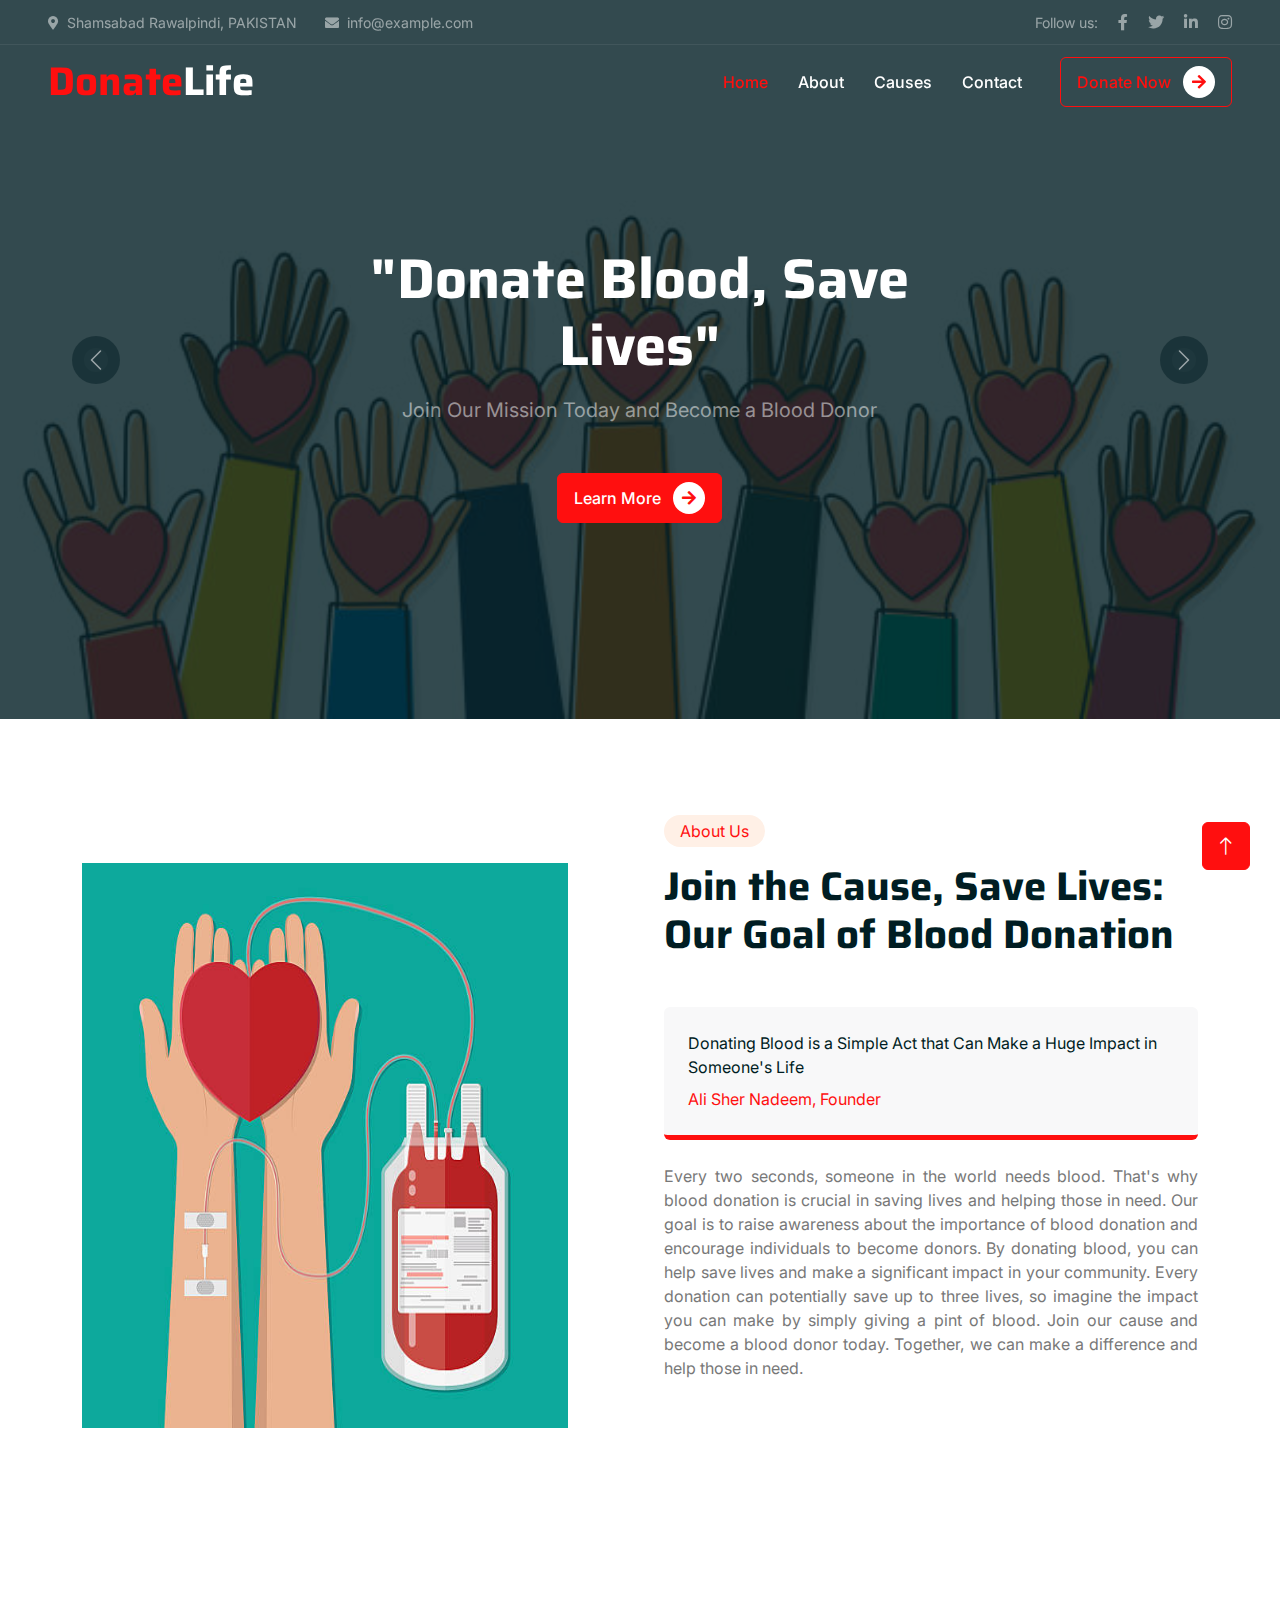
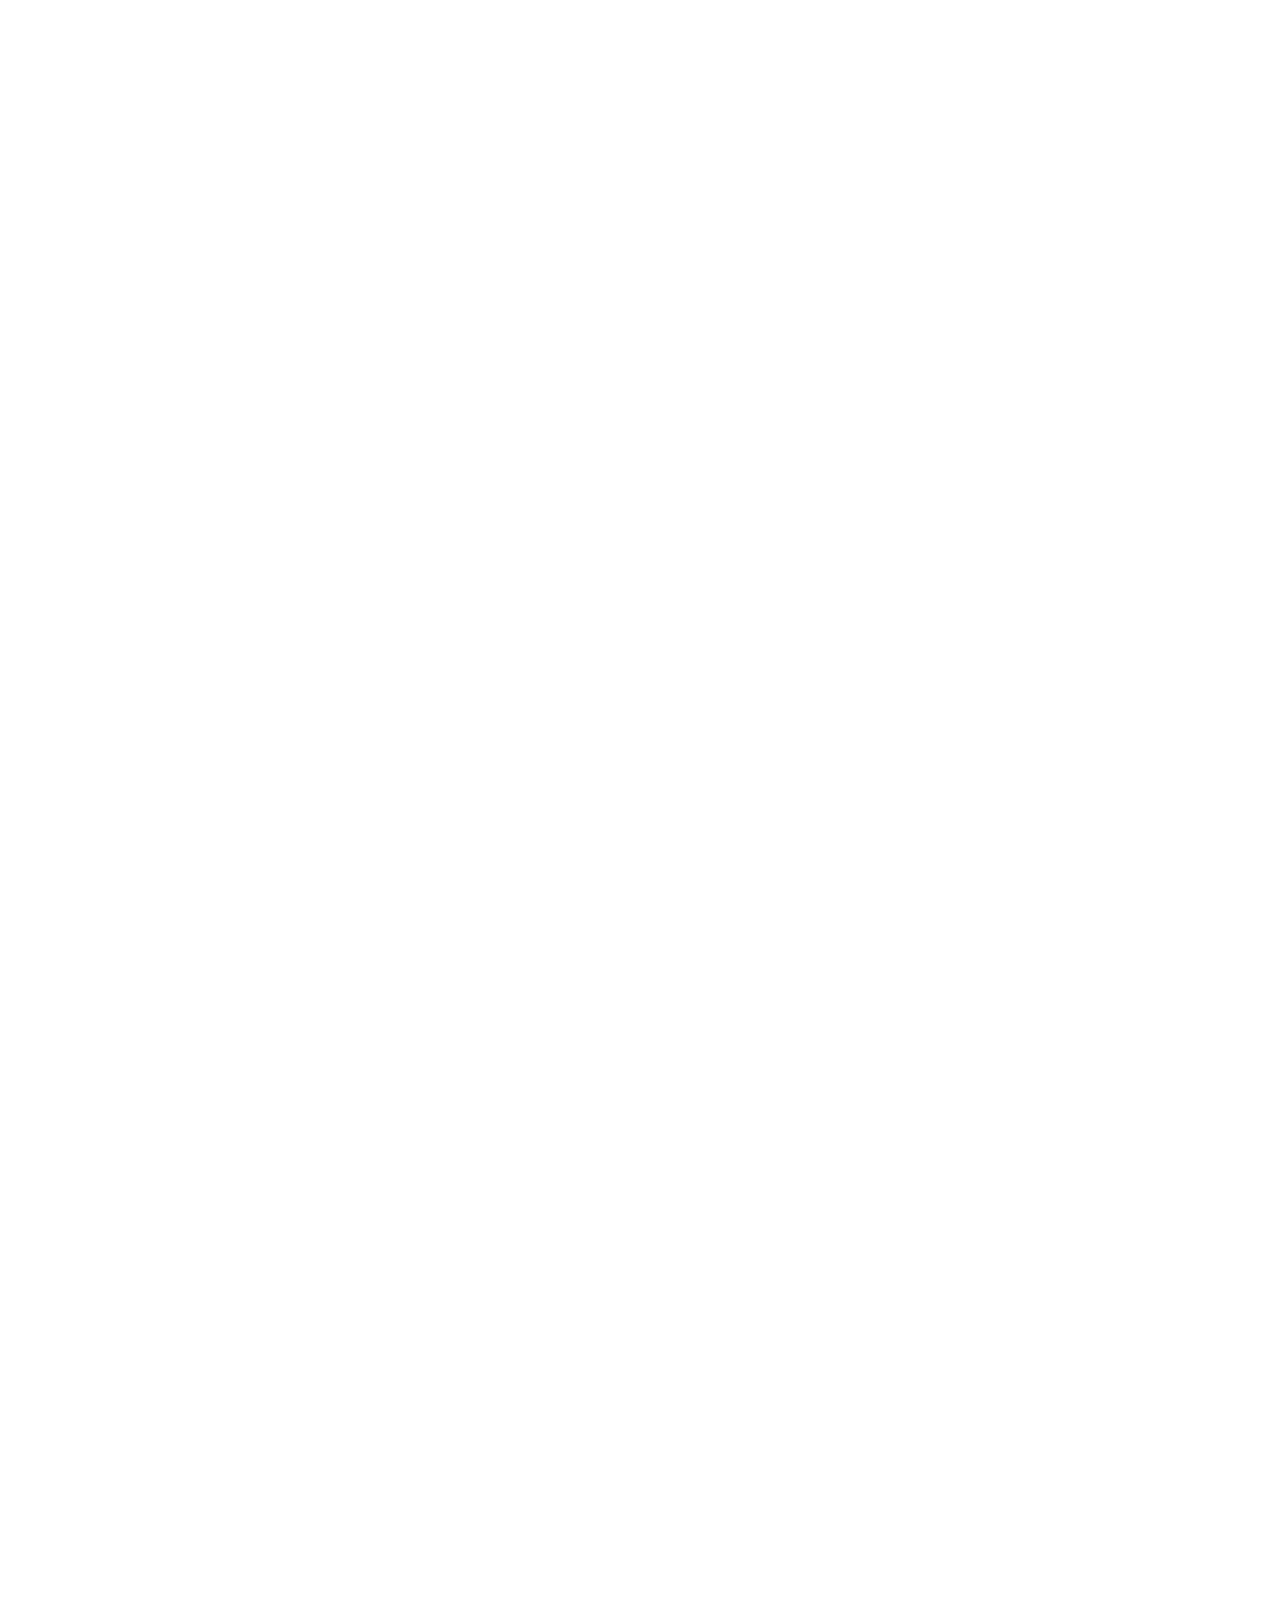
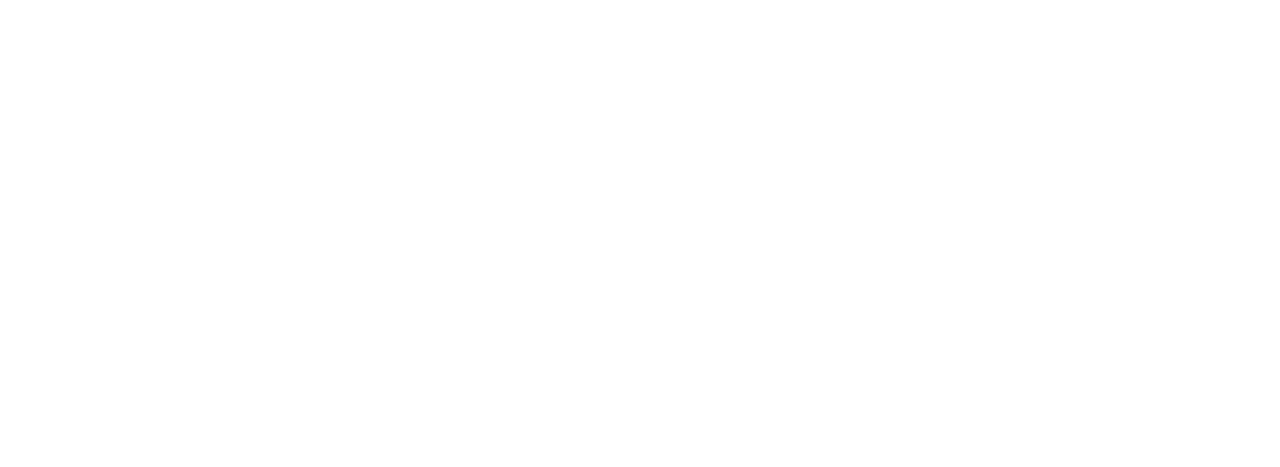
<file: index.html>
<!DOCTYPE html>
<html lang="en">
  <head>
    <meta charset="utf-8" />
    <title>HOME-DonateLife</title>
    <meta content="width=device-width, initial-scale=1.0" name="viewport" />
    <meta content="" name="keywords" />
    <meta content="" name="description" />

    <!-- Favicon -->
    <link href="img/favicon.ico" rel="icon" />

    <!-- Google Web Fonts -->
    <link rel="preconnect" href="https://fonts.googleapis.com" />
    <link rel="preconnect" href="https://fonts.gstatic.com" crossorigin />
    <link
      href="https://fonts.googleapis.com/css2?family=Inter:wght@400;500;600&family=Saira:wght@500;600;700&display=swap"
      rel="stylesheet"
    />

    <!-- Icon Font Stylesheet -->
    <link
      href="https://cdnjs.cloudflare.com/ajax/libs/font-awesome/5.10.0/css/all.min.css"
      rel="stylesheet"
    />
    <link
      href="https://cdn.jsdelivr.net/npm/bootstrap-icons@1.4.1/font/bootstrap-icons.css"
      rel="stylesheet"
    />

    <!-- Libraries Stylesheet -->
    <link href="lib/animate/animate.min.css" rel="stylesheet" />
    <link href="lib/owlcarousel/assets/owl.carousel.min.css" rel="stylesheet" />

    <!-- Customized Bootstrap Stylesheet -->
    <link href="css/bootstrap.min.css" rel="stylesheet" />

    <!-- Template Stylesheet -->
    <link href="css/style.css" rel="stylesheet" />
  </head>

  <body>
    <!-- Spinner Start -->
    <div
      id="spinner"
      class="show bg-white position-fixed translate-middle w-100 vh-100 top-50 start-50 d-flex align-items-center justify-content-center"
    >
      <div class="spinner-grow text-primary" role="status"></div>
    </div>
    <!-- Spinner End -->

    <!-- Navbar Start -->
    <div
      class="container-fluid fixed-top px-0 wow fadeIn"
      data-wow-delay="0.1s"
    >
      <div
        class="top-bar text-white-50 row gx-0 align-items-center d-none d-lg-flex"
      >
        <div class="col-lg-6 px-5 text-start">
          <small
            ><i class="fa fa-map-marker-alt me-2"></i>Shamsabad Rawalpindi,
            PAKISTAN</small
          >
          <small class="ms-4"
            ><i class="fa fa-envelope me-2"></i>info@example.com</small
          >
        </div>
        <div class="col-lg-6 px-5 text-end">
          <small>Follow us:</small>
          <a class="text-white-50 ms-3" href=""
            ><i class="fab fa-facebook-f"></i
          ></a>
          <a class="text-white-50 ms-3" href=""
            ><i class="fab fa-twitter"></i
          ></a>
          <a class="text-white-50 ms-3" href=""
            ><i class="fab fa-linkedin-in"></i
          ></a>
          <a class="text-white-50 ms-3" href=""
            ><i class="fab fa-instagram"></i
          ></a>
        </div>
      </div>

      <nav
        class="navbar navbar-expand-lg navbar-dark py-lg-0 px-lg-5 wow fadeIn"
        data-wow-delay="0.1s"
      >
        <a href="index.html" class="navbar-brand ms-4 ms-lg-0">
          <h1 class="fw-bold text-primary m-0">
            Donate<span class="text-white">Life</span>
          </h1>
        </a>
        <button
          type="button"
          class="navbar-toggler me-4"
          data-bs-toggle="collapse"
          data-bs-target="#navbarCollapse"
        >
          <span class="navbar-toggler-icon"></span>
        </button>
        <div class="collapse navbar-collapse" id="navbarCollapse">
          <div class="navbar-nav ms-auto p-4 p-lg-0">
            <a href="index.html" class="nav-item nav-link active">Home</a>
            <a href="about.html" class="nav-item nav-link">About</a>
            <a href="causes.html" class="nav-item nav-link">Causes</a>
            <!-- <div class="nav-item dropdown">
              <a
                href="#"
                class="nav-link dropdown-toggle"
                data-bs-toggle="dropdown"
                >Pages</a
              >
              <div class="dropdown-menu m-0">
                <a href="service.html" class="dropdown-item">Service</a>
                <a href="donate.html" class="dropdown-item">Donate</a>
                <a href="team.html" class="dropdown-item">Our Team</a>
                <a href="testimonial.html" class="dropdown-item">Testimonial</a>
                <a href="404.html" class="dropdown-item">404 Page</a>
              </div>
            </div> -->
            <a href="contact.html" class="nav-item nav-link">Contact</a>
          </div>
          <div class="d-none d-lg-flex ms-2">
            <a class="btn btn-outline-primary py-2 px-3" href="">
              Donate Now
              <div
                class="d-inline-flex btn-sm-square bg-white text-primary rounded-circle ms-2"
              >
                <i class="fa fa-arrow-right"></i>
              </div>
            </a>
          </div>
        </div>
      </nav>
    </div>
    <!-- Navbar End -->

    <!-- Carousel Start -->
    <div class="container-fluid p-0 mb-5">
      <div id="header-carousel" class="carousel slide" data-bs-ride="carousel">
        <div class="carousel-inner">
          <div class="carousel-item active">
            <img class="w-100" src="img/slider-img1.jpeg" alt="Image" />
            <div class="carousel-caption">
              <div class="container">
                <div class="row justify-content-center">
                  <div class="col-lg-7 pt-5">
                    <h1 class="display-4 text-white mb-3 animated slideInDown">
                      "Donate Blood, Save Lives"
                    </h1>
                    <p class="fs-5 text-white-50 mb-5 animated slideInDown">
                      Join Our Mission Today and Become a Blood Donor
                    </p>
                    <a
                      class="btn btn-primary py-2 px-3 animated slideInDown"
                      href=""
                    >
                      Learn More
                      <div
                        class="d-inline-flex btn-sm-square bg-white text-primary rounded-circle ms-2"
                      >
                        <i class="fa fa-arrow-right"></i>
                      </div>
                    </a>
                  </div>
                </div>
              </div>
            </div>
          </div>
          <div class="carousel-item">
            <img class="w-100" src="img/slider-img2.jpeg" alt="Image" />
            <div class="carousel-caption">
              <div class="container">
                <div class="row justify-content-center">
                  <div class="col-lg-7 pt-5">
                    <h1 class="display-4 text-white mb-3 animated slideInDown">
                      "Be a Hero: Donate Now and Make a Difference"
                    </h1>
                    <p class="fs-5 text-white-50 mb-5 animated slideInDown">
                      Give Blood and Make a Difference in Someone's Life
                    </p>
                    <a
                      class="btn btn-primary py-2 px-3 animated slideInDown"
                      href=""
                    >
                      Learn More
                      <div
                        class="d-inline-flex btn-sm-square bg-white text-primary rounded-circle ms-2"
                      >
                        <i class="fa fa-arrow-right"></i>
                      </div>
                    </a>
                  </div>
                </div>
              </div>
            </div>
          </div>
        </div>
        <button
          class="carousel-control-prev"
          type="button"
          data-bs-target="#header-carousel"
          data-bs-slide="prev"
        >
          <span class="carousel-control-prev-icon" aria-hidden="true"></span>
          <span class="visually-hidden">Previous</span>
        </button>
        <button
          class="carousel-control-next"
          type="button"
          data-bs-target="#header-carousel"
          data-bs-slide="next"
        >
          <span class="carousel-control-next-icon" aria-hidden="true"></span>
          <span class="visually-hidden">Next</span>
        </button>
      </div>
    </div>
    <!-- Carousel End -->

    <!-- About Start -->
    <div class="container-xxl py-5">
      <div class="container">
        <div class="row g-5">
          <div class="col-lg-6 wow fadeInUp" data-wow-delay="0.1s">
            <div
              class="position-relative overflow-hidden h-100"
              style="min-height: 400px"
            >
              <img
                class="position-absolute w-100 h-100 pt-5 pe-5"
                src="img/about-img1.jpeg"
                alt=""
                style="object-fit: cover  , border-radius:8px;"
              />
            </div>
          </div>
          <div class="col-lg-6 wow fadeInUp" data-wow-delay="0.5s">
            <div class="h-100">
              <div
                class="d-inline-block rounded-pill bg-secondary text-primary py-1 px-3 mb-3"
              >
                About Us
              </div>
              <h1 class="display-6 mb-5">
                Join the Cause, Save Lives: Our Goal of Blood Donation
              </h1>
              <div
                class="bg-light border-bottom border-5 border-primary rounded p-4 mb-4"
              >
                <p class="text-dark mb-2">
                  Donating Blood is a Simple Act that Can Make a Huge Impact in
                  Someone's Life
                </p>
                <span class="text-primary">Ali Sher Nadeem, Founder</span>
              </div>
              <p class="mb-5" style="text-align: justify;">
                Every two seconds, someone in the world needs blood.
                That's why blood donation is crucial in saving lives and helping
                those in need. Our goal is to raise awareness about the
                importance of blood donation and encourage individuals to become
                donors. By donating blood, you can help save lives and make a
                significant impact in your community. Every donation can
                potentially save up to three lives, so imagine the impact you
                can make by simply giving a pint of blood. Join our cause and
                become a blood donor today. Together, we can make a difference
                and help those in need.
              </p>

              
            </div>
          </div>
        </div>
      </div>
    </div>
    <!-- About End -->

   

    <!-- Service Start -->
    <div class="container-xxl py-5">
      <div class="container">
        <div
          class="text-center mx-auto mb-5 wow fadeInUp"
          data-wow-delay="0.1s"
          style="max-width: 500px"
        >
          <div
            class="d-inline-block rounded-pill bg-secondary text-primary py-1 px-3 mb-3"
          >
            What We Do
          </div>
          <h1 class="display-6 mb-5">Learn More What We Do And Get Involved</h1>
        </div>
        <div class="row g-4 justify-content-center">
          <div class="col-lg-4 col-md-6 wow fadeInUp" data-wow-delay="0.1s">
            <div class="service-item bg-white text-center h-100 p-4 p-xl-5">
              <img class="img-fluid mb-4" src="img/icon-1.png" alt="" />
              <h4 class="mb-3">Child Education</h4>
              <p class="mb-4">
                Tempor ut dolore lorem kasd vero ipsum sit eirmod sit. Ipsum
                diam justo sed vero dolor duo.
              </p>
              <a class="btn btn-outline-primary px-3" href="">
                Learn More
                <div
                  class="d-inline-flex btn-sm-square bg-primary text-white rounded-circle ms-2"
                >
                  <i class="fa fa-arrow-right"></i>
                </div>
              </a>
            </div>
          </div>
          <div class="col-lg-4 col-md-6 wow fadeInUp" data-wow-delay="0.3s">
            <div class="service-item bg-white text-center h-100 p-4 p-xl-5">
              <img class="img-fluid mb-4" src="img/icon-2.png" alt="" />
              <h4 class="mb-3">Medical Treatment</h4>
              <p class="mb-4">
                Tempor ut dolore lorem kasd vero ipsum sit eirmod sit. Ipsum
                diam justo sed vero dolor duo.
              </p>
              <a class="btn btn-outline-primary px-3" href="">
                Learn More
                <div
                  class="d-inline-flex btn-sm-square bg-primary text-white rounded-circle ms-2"
                >
                  <i class="fa fa-arrow-right"></i>
                </div>
              </a>
            </div>
          </div>
          <div class="col-lg-4 col-md-6 wow fadeInUp" data-wow-delay="0.5s">
            <div class="service-item bg-white text-center h-100 p-4 p-xl-5">
              <img class="img-fluid mb-4" src="img/icon-3.png" alt="" />
              <h4 class="mb-3">Pure Drinking Water</h4>
              <p class="mb-4">
                Tempor ut dolore lorem kasd vero ipsum sit eirmod sit. Ipsum
                diam justo sed vero dolor duo.
              </p>
              <a class="btn btn-outline-primary px-3" href="">
                Learn More
                <div
                  class="d-inline-flex btn-sm-square bg-primary text-white rounded-circle ms-2"
                >
                  <i class="fa fa-arrow-right"></i>
                </div>
              </a>
            </div>
          </div>
        </div>
      </div>
    </div>
    <!-- Service End -->

   

    <!-- Team Start -->
    <div class="container-xxl py-5">
      <div class="container">
        <div
          class="text-center mx-auto mb-5 wow fadeInUp"
          data-wow-delay="0.1s"
          style="max-width: 500px"
        >
          <div
            class="d-inline-block rounded-pill bg-secondary text-primary py-1 px-3 mb-3"
          >
            Team Members
          </div>
          <h1 class="display-6 mb-5">Let's Meet With Our Ordinary Soldiers</h1>
        </div>
        <div class="row g-4">
          <div class="col-lg-3 col-md-6 wow fadeInUp" data-wow-delay="0.1s">
            <div class="team-item position-relative rounded overflow-hidden">
              <div class="overflow-hidden">
                <img class="img-fluid" src="img/team-1.jpg" alt="" />
              </div>
              <div class="team-text bg-light text-center p-4">
                <h5>Full Name</h5>
                <p class="text-primary">Executive Director</p>
                <div class="team-social text-center">
                  <a class="btn btn-square" href=""
                    ><i class="fab fa-facebook-f"></i
                  ></a>
                  <a class="btn btn-square" href=""
                    ><i class="fab fa-twitter"></i
                  ></a>
                  <a class="btn btn-square" href=""
                    ><i class="fab fa-instagram"></i
                  ></a>
                </div>
              </div>
            </div>
          </div>
          <div class="col-lg-3 col-md-6 wow fadeInUp" data-wow-delay="0.3s">
            <div class="team-item position-relative rounded overflow-hidden">
              <div class="overflow-hidden">
                <img class="img-fluid" src="img/team-2.jpg" alt="" />
              </div>
              <div class="team-text bg-light text-center p-4">
                <h5>Full Name</h5>
                <p class="text-primary">Donor Recruitment Coordinator</p>
                <div class="team-social text-center">
                  <a class="btn btn-square" href=""
                    ><i class="fab fa-facebook-f"></i
                  ></a>
                  <a class="btn btn-square" href=""
                    ><i class="fab fa-twitter"></i
                  ></a>
                  <a class="btn btn-square" href=""
                    ><i class="fab fa-instagram"></i
                  ></a>
                </div>
              </div>
            </div>
          </div>
          <div class="col-lg-3 col-md-6 wow fadeInUp" data-wow-delay="0.5s">
            <div class="team-item position-relative rounded overflow-hidden">
              <div class="overflow-hidden">
                <img class="img-fluid" src="img/team-3.jpg" alt="" />
              </div>
              <div class="team-text bg-light text-center p-4">
                <h5>Full Name</h5>
                <p class="text-primary">Volunteer Coordinator</p>
                <div class="team-social text-center">
                  <a class="btn btn-square" href=""
                    ><i class="fab fa-facebook-f"></i
                  ></a>
                  <a class="btn btn-square" href=""
                    ><i class="fab fa-twitter"></i
                  ></a>
                  <a class="btn btn-square" href=""
                    ><i class="fab fa-instagram"></i
                  ></a>
                </div>
              </div>
            </div>
          </div>
          <div class="col-lg-3 col-md-6 wow fadeInUp" data-wow-delay="0.7s">
            <div class="team-item position-relative rounded overflow-hidden">
              <div class="overflow-hidden">
                <img class="img-fluid" src="img/team-4.jpg" alt="" />
              </div>
              <div class="team-text bg-light text-center p-4">
                <h5>Full Name</h5>
                <p class="text-primary">Administration Manager</p>
                <div class="team-social text-center">
                  <a class="btn btn-square" href=""
                    ><i class="fab fa-facebook-f"></i
                  ></a>
                  <a class="btn btn-square" href=""
                    ><i class="fab fa-twitter"></i
                  ></a>
                  <a class="btn btn-square" href=""
                    ><i class="fab fa-instagram"></i
                  ></a>
                </div>
              </div>
            </div>
          </div>
        </div>
      </div>
    </div>
    <!-- Team End -->

    <!-- Testimonial Start -->
    <div class="container-xxl py-5">
      <div class="container">
        <div
          class="text-center mx-auto mb-5 wow fadeInUp"
          data-wow-delay="0.1s"
          style="max-width: 500px"
        >
          <div
            class="d-inline-block rounded-pill bg-secondary text-primary py-1 px-3 mb-3"
          >
            Testimonial
          </div>
          <h1 class="display-6 mb-5">
            Trusted By Thousands Of People And Nonprofits
          </h1>
        </div>
        <div
          class="owl-carousel testimonial-carousel wow fadeInUp"
          data-wow-delay="0.1s"
        >
          <div class="testimonial-item text-center">
            <img
              class="img-fluid bg-light rounded-circle p-2 mx-auto mb-4"
              src="img/testimonial-1.jpg"
              style="width: 100px; height: 100px"
            />
            <div class="testimonial-text rounded text-center p-4">
              <p>
                Clita clita tempor justo dolor ipsum amet kasd amet duo justo
                duo duo labore sed sed. Magna ut diam sit et amet stet eos sed
                clita erat magna elitr erat sit sit erat at rebum justo sea
                clita.
              </p>
              <h5 class="mb-1">Doner Name</h5>
              <span class="fst-italic">Profession</span>
            </div>
          </div>
          <div class="testimonial-item text-center">
            <img
              class="img-fluid bg-light rounded-circle p-2 mx-auto mb-4"
              src="img/testimonial-2.jpg"
              style="width: 100px; height: 100px"
            />
            <div class="testimonial-text rounded text-center p-4">
              <p>
                Clita clita tempor justo dolor ipsum amet kasd amet duo justo
                duo duo labore sed sed. Magna ut diam sit et amet stet eos sed
                clita erat magna elitr erat sit sit erat at rebum justo sea
                clita.
              </p>
              <h5 class="mb-1">Doner Name</h5>
              <span class="fst-italic">Profession</span>
            </div>
          </div>
          <div class="testimonial-item text-center">
            <img
              class="img-fluid bg-light rounded-circle p-2 mx-auto mb-4"
              src="img/testimonial-3.jpg"
              style="width: 100px; height: 100px"
            />
            <div class="testimonial-text rounded text-center p-4">
              <p>
                Clita clita tempor justo dolor ipsum amet kasd amet duo justo
                duo duo labore sed sed. Magna ut diam sit et amet stet eos sed
                clita erat magna elitr erat sit sit erat at rebum justo sea
                clita.
              </p>
              <h5 class="mb-1">Doner Name</h5>
              <span class="fst-italic">Profession</span>
            </div>
          </div>
        </div>
      </div>
    </div>
    <!-- Testimonial End -->

    <!-- Footer Start -->
    <div
      class="container-fluid bg-dark text-white-50 footer mt-5 pt-5 wow fadeIn"
      data-wow-delay="0.1s"
    >
      <div class="container py-5">
        <div class="row g-5">
          <div class="col-lg-3 col-md-6">
            <h1 class="fw-bold text-primary mb-4">
              Donate<span class="text-white">Life</span>
            </h1>
            <p>
                Join Our Efforts to Save Lives: Donate Blood and Make a Difference
                Make a Real Impact Give Blood and Help Those in Need
            </p>
            
          </div>
          <div class="col-lg-3 col-md-6">
            <h5 class="text-light mb-4">Address</h5>
            <p>
              <i class="fa fa-map-marker-alt me-3"></i>Rawalpindi, PAKISTAN
            </p>
            <p><i class="fa fa-phone-alt me-3"></i>+012 345 67890</p>
            <p><i class="fa fa-envelope me-3"></i>info@example.com</p>
          </div>
          <div class="col-lg-3 col-md-6">
            <h5 class="text-light mb-4">Quick Links</h5>
            <a class="btn btn-link" href="">About Us</a>
            <a class="btn btn-link" href="">Contact Us</a>
            <a class="btn btn-link" href="">Our Services</a>
            <a class="btn btn-link" href="">Terms & Condition</a>
            <a class="btn btn-link" href="">Support</a>
          </div>
          <div class="col-lg-3 col-md-6">
            <h5 class="text-light mb-4">Newsletter</h5>
            <p>Give the Gift of Life: Become a Blood Donor Today</p>
           
            
          </div>
        </div>
      </div>
      <div class="container-fluid copyright">
        <div class="container">
          <div class="row">
            <div class="col-md-6 text-center text-md-start mb-3 mb-md-0">
              &copy; <a href="#">Donate Life</a>, All Right Reserved.
            </div>
            <div class="col-md-6 text-center text-md-end">
              <!--/*** This template is free as long as you keep the footer author’s credit link/attribution link/backlink. If you'd like to use the template without the footer author’s credit link/attribution link/backlink, you can purchase the Credit Removal License from "https://htmlcodex.com/credit-removal". Thank you for your support. ***/-->
              Designed By <a href="">So Called Engineers</a>
            </div>
          </div>
        </div>
      </div>
    </div>
    <!-- Footer End -->

    <!-- Back to Top -->
    <a href="#" class="btn btn-lg btn-primary btn-lg-square back-to-top"
      ><i class="bi bi-arrow-up"></i
    ></a>

    <!-- JavaScript Libraries -->
    <script src="https://code.jquery.com/jquery-3.4.1.min.js"></script>
    <script src="https://cdn.jsdelivr.net/npm/bootstrap@5.0.0/dist/js/bootstrap.bundle.min.js"></script>
    <script src="lib/wow/wow.min.js"></script>
    <script src="lib/easing/easing.min.js"></script>
    <script src="lib/waypoints/waypoints.min.js"></script>
    <script src="lib/owlcarousel/owl.carousel.min.js"></script>
    <script src="lib/parallax/parallax.min.js"></script>

    <!-- Template Javascript -->
    <script src="js/main.js"></script>
  </body>
</html>
</file>
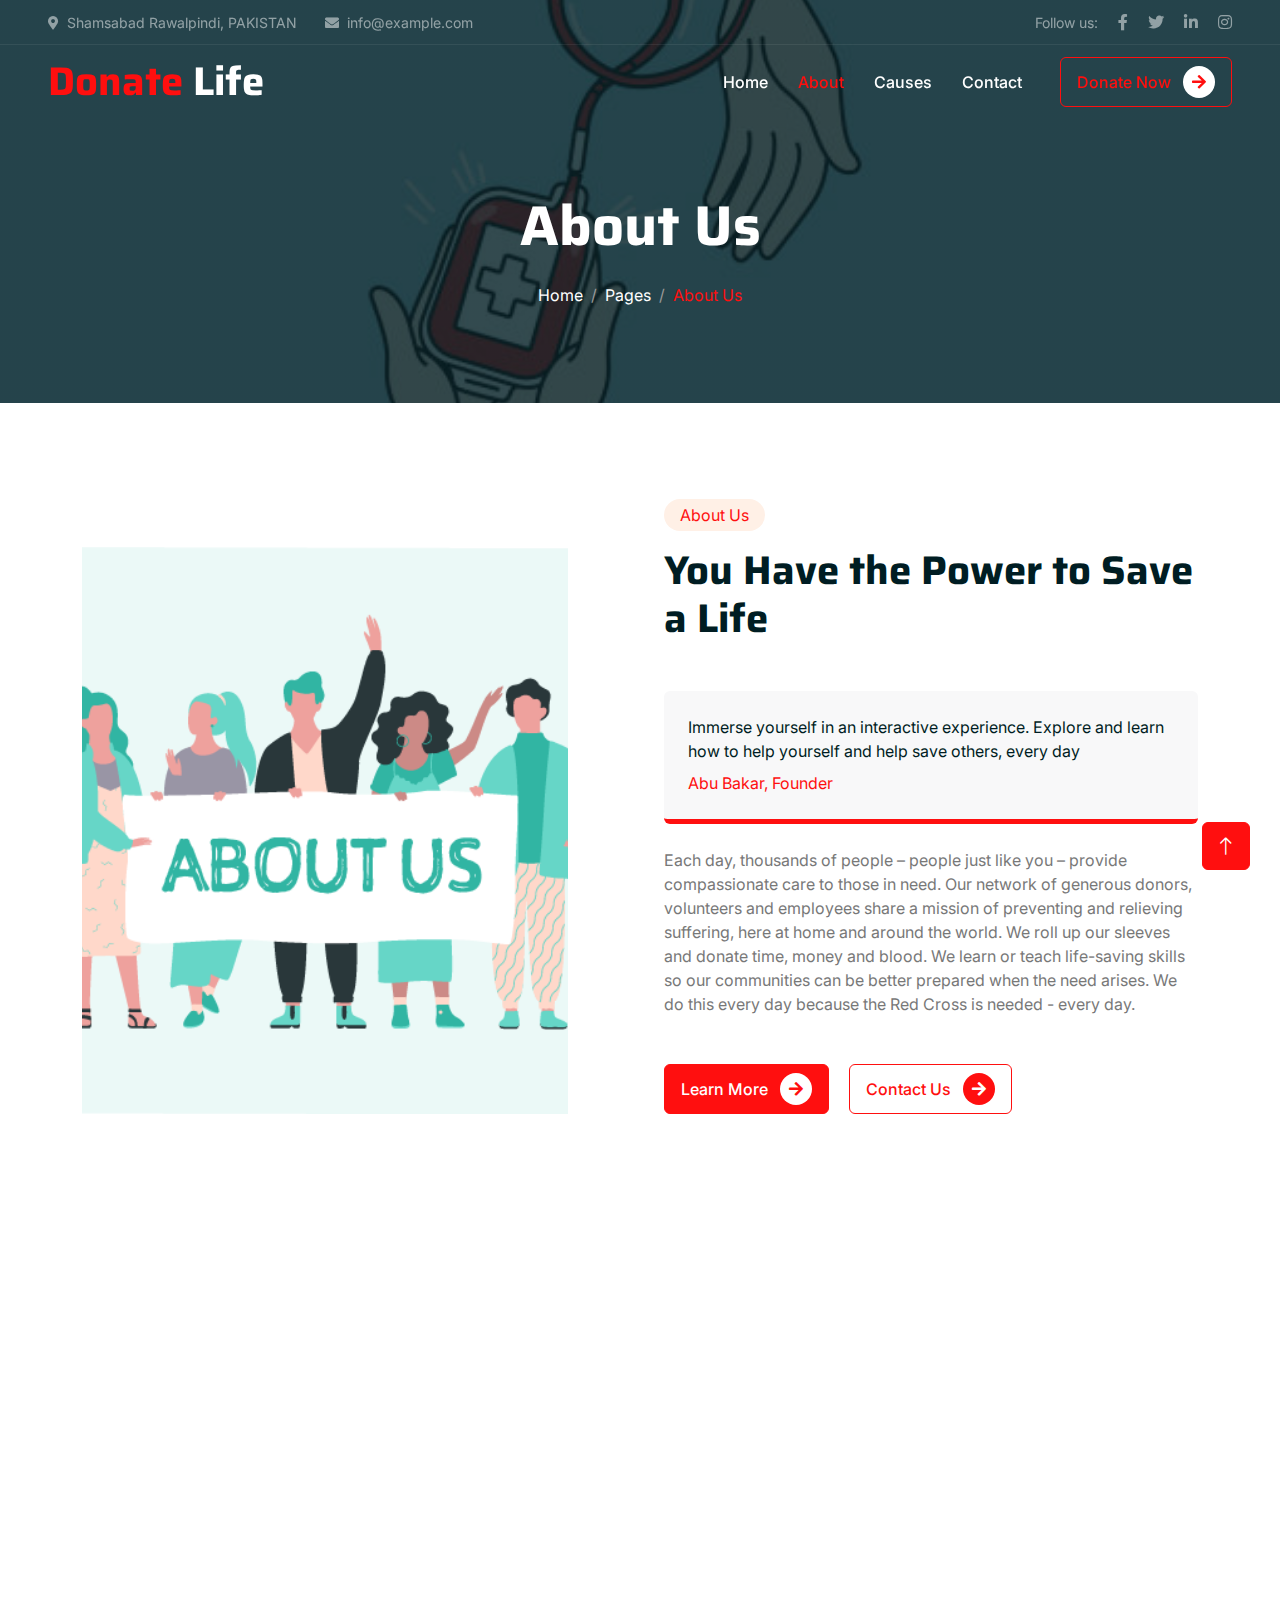
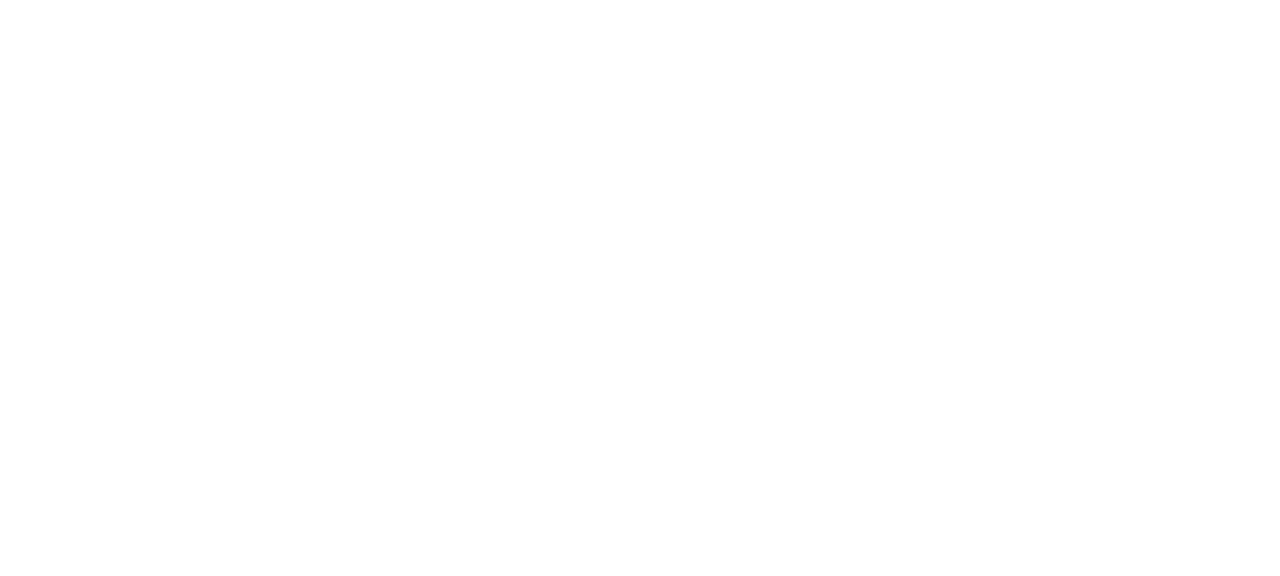
<file: about.html>
<!DOCTYPE html>
<html lang="en">

<head>
    <meta charset="utf-8">
    <title>about-DonateLife</title>
    <meta content="width=device-width, initial-scale=1.0" name="viewport">
    <meta content="" name="keywords">
    <meta content="" name="description">

    <!-- Favicon -->
    <link href="img/favicon.ico" rel="icon">

    <!-- Google Web Fonts -->
    <link rel="preconnect" href="https://fonts.googleapis.com">
    <link rel="preconnect" href="https://fonts.gstatic.com" crossorigin>
    <link href="https://fonts.googleapis.com/css2?family=Inter:wght@400;500;600&family=Saira:wght@500;600;700&display=swap" rel="stylesheet"> 

    <!-- Icon Font Stylesheet -->
    <link href="https://cdnjs.cloudflare.com/ajax/libs/font-awesome/5.10.0/css/all.min.css" rel="stylesheet">
    <link href="https://cdn.jsdelivr.net/npm/bootstrap-icons@1.4.1/font/bootstrap-icons.css" rel="stylesheet">

    <!-- Libraries Stylesheet -->
    <link href="lib/animate/animate.min.css" rel="stylesheet">
    <link href="lib/owlcarousel/assets/owl.carousel.min.css" rel="stylesheet">

    <!-- Customized Bootstrap Stylesheet -->
    <link href="css/bootstrap.min.css" rel="stylesheet">

    <!-- Template Stylesheet -->
    <link href="css/style.css" rel="stylesheet">
</head>

<body>
    <!-- Spinner Start -->
    <div id="spinner" class="show bg-white position-fixed translate-middle w-100 vh-100 top-50 start-50 d-flex align-items-center justify-content-center">
        <div class="spinner-grow text-primary" role="status"></div>
    </div>
    <!-- Spinner End -->


    <!-- Navbar Start -->
    <div class="container-fluid fixed-top px-0 wow fadeIn" data-wow-delay="0.1s">
        <div class="top-bar text-white-50 row gx-0 align-items-center d-none d-lg-flex">
            <div class="col-lg-6 px-5 text-start">
                <small><i class="fa fa-map-marker-alt me-2"></i>Shamsabad Rawalpindi, PAKISTAN</small>
                <small class="ms-4"><i class="fa fa-envelope me-2"></i>info@example.com</small>
            </div>
            <div class="col-lg-6 px-5 text-end">
                <small>Follow us:</small>
                <a class="text-white-50 ms-3" href=""><i class="fab fa-facebook-f"></i></a>
                <a class="text-white-50 ms-3" href=""><i class="fab fa-twitter"></i></a>
                <a class="text-white-50 ms-3" href=""><i class="fab fa-linkedin-in"></i></a>
                <a class="text-white-50 ms-3" href=""><i class="fab fa-instagram"></i></a>
            </div>
        </div>

        <nav class="navbar navbar-expand-lg navbar-dark py-lg-0 px-lg-5 wow fadeIn" data-wow-delay="0.1s">
            <a href="index.html" class="navbar-brand ms-4 ms-lg-0">
                <h1 class="fw-bold text-primary m-0">Donate<span class="text-white">    Life</span></h1>
            </a>
            <button type="button" class="navbar-toggler me-4" data-bs-toggle="collapse" data-bs-target="#navbarCollapse">
                <span class="navbar-toggler-icon"></span>
            </button>
            <div class="collapse navbar-collapse" id="navbarCollapse">
                <div class="navbar-nav ms-auto p-4 p-lg-0">
                    <a href="index.html" class="nav-item nav-link">Home</a>
                    <a href="about.html" class="nav-item nav-link active">About</a>
                    <a href="causes.html" class="nav-item nav-link">Causes</a>
                    
                    <!-- <div class="nav-item dropdown">
                        <a href="#" class="nav-link dropdown-toggle" data-bs-toggle="dropdown">Pages</a>
                        <div class="dropdown-menu m-0">
                            <a href="service.html" class="dropdown-item">Service</a>
                            <a href="donate.html" class="dropdown-item">Donate</a>
                            <a href="team.html" class="dropdown-item">Our Team</a>
                            <a href="testimonial.html" class="dropdown-item">Testimonial</a>
                            <a href="404.html" class="dropdown-item">404 Page</a>
                        </div>
                    </div> -->

                    <a href="contact.html" class="nav-item nav-link">Contact</a>
                </div>
                <div class="d-none d-lg-flex ms-2">
                    <a class="btn btn-outline-primary py-2 px-3" href="">
                        Donate Now
                        <div class="d-inline-flex btn-sm-square bg-white text-primary rounded-circle ms-2">
                            <i class="fa fa-arrow-right"></i>
                        </div>
                    </a>
                </div>
            </div>
        </nav>
    </div>
    <!-- Navbar End -->


    <!-- Page Header Start -->
    <div class="container-fluid page-header mb-5 wow fadeIn" data-wow-delay="0.1s">
        <div class="container text-center">
            <h1 class="display-4 text-white animated slideInDown mb-4">About Us</h1>
            <nav aria-label="breadcrumb animated slideInDown">
                <ol class="breadcrumb justify-content-center mb-0">
                    <li class="breadcrumb-item"><a class="text-white" href="#">Home</a></li>
                    <li class="breadcrumb-item"><a class="text-white" href="#">Pages</a></li>
                    <li class="breadcrumb-item text-primary active" aria-current="page">About Us</li>
                </ol>
            </nav>
        </div>
    </div>
    <!-- Page Header End -->


    <!-- About Start -->
    <div class="container-xxl py-5">
        <div class="container">
            <div class="row g-5">
                <div class="col-lg-6 wow fadeInUp" data-wow-delay="0.1s">
                    <div class="position-relative overflow-hidden h-100" style="min-height: 400px;">
                        <img class="position-absolute w-100 h-100 pt-5 pe-5" src="img/abtus.png" alt="" style="object-fit: cover;">
                        <!-- <img class="position-absolute top-0 end-0 bg-white ps-2 pb-2" src="img/abt.png" alt="" style="width: 200px; height: 200px;"> -->
                    </div>
                </div>
                <div class="col-lg-6 wow fadeInUp" data-wow-delay="0.5s">
                    <div class="h-100">
                        <div class="d-inline-block rounded-pill bg-secondary text-primary py-1 px-3 mb-3">About Us</div>
                        <h1 class="display-6 mb-5">You Have the Power to Save a Life</h1>
                        <div class="bg-light border-bottom border-5 border-primary rounded p-4 mb-4">
                            <p class="text-dark mb-2">Immerse yourself in an interactive experience. Explore and learn how to help yourself and help save others, every day</p>
                            <span class="text-primary">Abu Bakar, Founder</span>
                        </div>
                        <p class="mb-5">Each day, thousands of people – people just like you – provide compassionate care to those in need. Our network of generous donors, volunteers and employees share a mission of preventing and relieving suffering, here at home and around the world.

                            We roll up our sleeves and donate time, money and blood. We learn or teach life-saving skills so our communities can be better prepared when the need arises. We do this every day because the Red Cross is needed - every day.</p>
                        <a class="btn btn-primary py-2 px-3 me-3" href="">
                            Learn More
                            <div class="d-inline-flex btn-sm-square bg-white text-primary rounded-circle ms-2">
                                <i class="fa fa-arrow-right"></i>
                            </div>
                        </a>
                        <a class="btn btn-outline-primary py-2 px-3" href="">
                            Contact Us
                            <div class="d-inline-flex btn-sm-square bg-primary text-white rounded-circle ms-2">
                                <i class="fa fa-arrow-right"></i>
                            </div>
                        </a>
                    </div>
                </div>
            </div>
        </div>
    </div>
    <!-- About End -->


    <!-- Service Start -->
    <div class="container-xxl py-5">
        <div class="container">
            <div class="text-center mx-auto mb-5 wow fadeInUp" data-wow-delay="0.1s" style="max-width: 500px;">
                <div class="d-inline-block rounded-pill bg-secondary text-primary py-1 px-3 mb-3">What We Do</div>
                <h1 class="display-6 mb-5">Learn More What We Do And Get Involved</h1>
            </div>
            <div class="row g-4 justify-content-center">
                <div class="col-lg-4 col-md-6 wow fadeInUp" data-wow-delay="0.1s">
                    <div class="service-item bg-white text-center h-100 p-4 p-xl-5">
                        <img class="img-fluid mb-4" src="img/icon-1.png" alt="">
                        <h4 class="mb-3">Child Education</h4>
                        <p class="mb-4">Tempor ut dolore lorem kasd vero ipsum sit eirmod sit. Ipsum diam justo sed vero dolor duo.</p>
                        <a class="btn btn-outline-primary px-3" href="">
                            Learn More
                            <div class="d-inline-flex btn-sm-square bg-primary text-white rounded-circle ms-2">
                                <i class="fa fa-arrow-right"></i>
                            </div>
                        </a>
                    </div>
                </div>
                <div class="col-lg-4 col-md-6 wow fadeInUp" data-wow-delay="0.3s">
                    <div class="service-item bg-white text-center h-100 p-4 p-xl-5">
                        <img class="img-fluid mb-4" src="img/icon-2.png" alt="">
                        <h4 class="mb-3">Medical Treatment</h4>
                        <p class="mb-4">Tempor ut dolore lorem kasd vero ipsum sit eirmod sit. Ipsum diam justo sed vero dolor duo.</p>
                        <a class="btn btn-outline-primary px-3" href="">
                            Learn More
                            <div class="d-inline-flex btn-sm-square bg-primary text-white rounded-circle ms-2">
                                <i class="fa fa-arrow-right"></i>
                            </div>
                        </a>
                    </div>
                </div>
                <div class="col-lg-4 col-md-6 wow fadeInUp" data-wow-delay="0.5s">
                    <div class="service-item bg-white text-center h-100 p-4 p-xl-5">
                        <img class="img-fluid mb-4" src="img/icon-3.png" alt="">
                        <h4 class="mb-3">Pure Drinking Water</h4>
                        <p class="mb-4">Tempor ut dolore lorem kasd vero ipsum sit eirmod sit. Ipsum diam justo sed vero dolor duo.</p>
                        <a class="btn btn-outline-primary px-3" href="">
                            Learn More
                            <div class="d-inline-flex btn-sm-square bg-primary text-white rounded-circle ms-2">
                                <i class="fa fa-arrow-right"></i>
                            </div>
                        </a>
                    </div>
                </div>
            </div>
        </div>
    </div>
   

    <!-- Footer Start -->
    <div
      class="container-fluid bg-dark text-white-50 footer mt-5 pt-5 wow fadeIn"
      data-wow-delay="0.1s"
    >
      <div class="container py-5">
        <div class="row g-5">
          <div class="col-lg-3 col-md-6">
            <h1 class="fw-bold text-primary mb-4">
              Donate<span class="text-white">Life</span>
            </h1>
            <p>
                Join Our Efforts to Save Lives: Donate Blood and Make a Difference
                Make a Real Impact Give Blood and Help Those in Need
            </p>
            
          </div>
          <div class="col-lg-3 col-md-6">
            <h5 class="text-light mb-4">Address</h5>
            <p>
              <i class="fa fa-map-marker-alt me-3"></i>Rawalpindi, PAKISTAN
            </p>
            <p><i class="fa fa-phone-alt me-3"></i>+012 345 67890</p>
            <p><i class="fa fa-envelope me-3"></i>info@example.com</p>
          </div>
          <div class="col-lg-3 col-md-6">
            <h5 class="text-light mb-4">Quick Links</h5>
            <a class="btn btn-link" href="">About Us</a>
            <a class="btn btn-link" href="">Contact Us</a>
            <a class="btn btn-link" href="">Our Services</a>
            <a class="btn btn-link" href="">Terms & Condition</a>
            <a class="btn btn-link" href="">Support</a>
          </div>
          <div class="col-lg-3 col-md-6">
            <h5 class="text-light mb-4">Newsletter</h5>
            <p>Give the Gift of Life: Become a Blood Donor Today</p>
           
            
          </div>
        </div>
      </div>
      <div class="container-fluid copyright">
        <div class="container">
          <div class="row">
            <div class="col-md-6 text-center text-md-start mb-3 mb-md-0">
              &copy; <a href="#">Donate Life</a>, All Right Reserved.
            </div>
            <div class="col-md-6 text-center text-md-end">
              <!--/*** This template is free as long as you keep the footer author’s credit link/attribution link/backlink. If you'd like to use the template without the footer author’s credit link/attribution link/backlink, you can purchase the Credit Removal License from "https://htmlcodex.com/credit-removal". Thank you for your support. ***/-->
              Designed By <a href="">So Called Engineers</a>
            </div>
          </div>
        </div>
      </div>
    </div>
    <!-- Footer End -->


    <!-- Back to Top -->
    <a href="#" class="btn btn-lg btn-primary btn-lg-square back-to-top"><i class="bi bi-arrow-up"></i></a>


    <!-- JavaScript Libraries -->
    <script src="https://code.jquery.com/jquery-3.4.1.min.js"></script>
    <script src="https://cdn.jsdelivr.net/npm/bootstrap@5.0.0/dist/js/bootstrap.bundle.min.js"></script>
    <script src="lib/wow/wow.min.js"></script>
    <script src="lib/easing/easing.min.js"></script>
    <script src="lib/waypoints/waypoints.min.js"></script>
    <script src="lib/owlcarousel/owl.carousel.min.js"></script>
    <script src="lib/parallax/parallax.min.js"></script>

    <!-- Template Javascript -->
    <script src="js/main.js"></script>
</body>

</html>
</file>
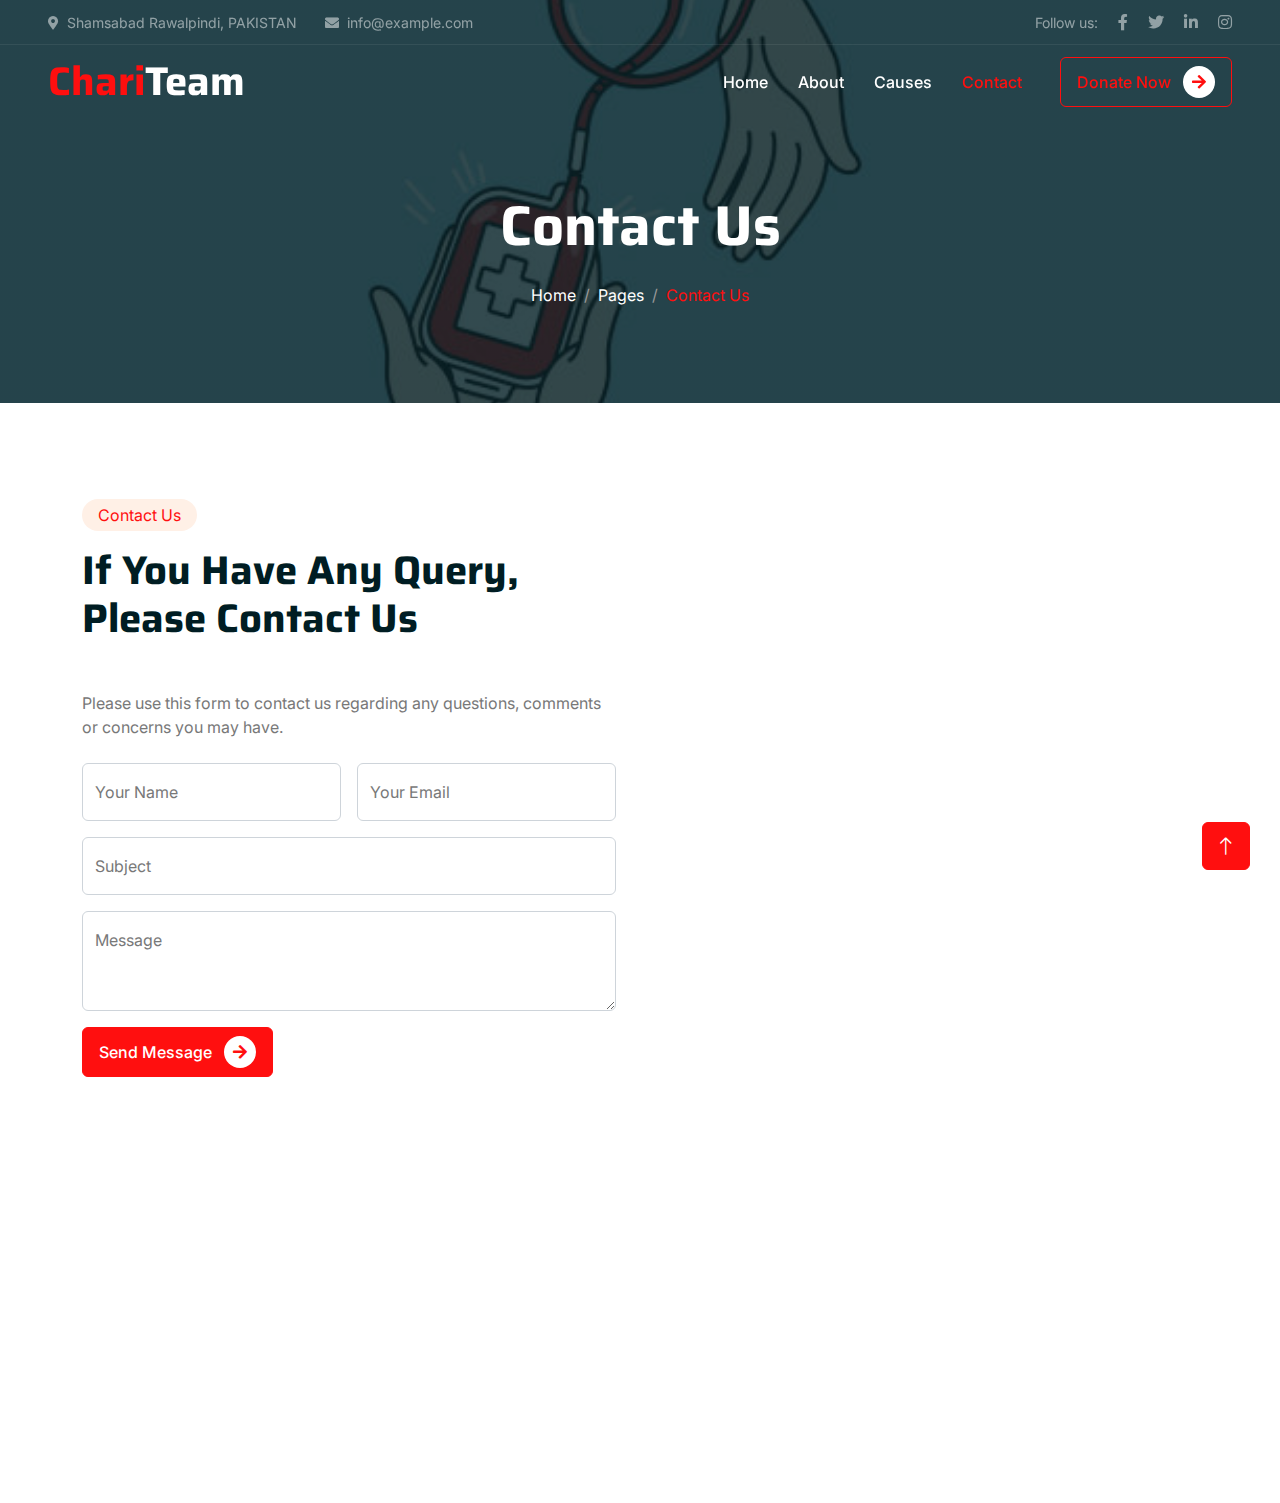
<file: contact.html>
<!DOCTYPE html>
<html lang="en">

<head>
    <meta charset="utf-8">
    <title>Contact-DonateLife</title>
    <meta content="width=device-width, initial-scale=1.0" name="viewport">
    <meta content="" name="keywords">
    <meta content="" name="description">

    <!-- Favicon -->
    <link href="img/favicon.ico" rel="icon">

    <!-- Google Web Fonts -->
    <link rel="preconnect" href="https://fonts.googleapis.com">
    <link rel="preconnect" href="https://fonts.gstatic.com" crossorigin>
    <link href="https://fonts.googleapis.com/css2?family=Inter:wght@400;500;600&family=Saira:wght@500;600;700&display=swap" rel="stylesheet"> 

    <!-- Icon Font Stylesheet -->
    <link href="https://cdnjs.cloudflare.com/ajax/libs/font-awesome/5.10.0/css/all.min.css" rel="stylesheet">
    <link href="https://cdn.jsdelivr.net/npm/bootstrap-icons@1.4.1/font/bootstrap-icons.css" rel="stylesheet">

    <!-- Libraries Stylesheet -->
    <link href="lib/animate/animate.min.css" rel="stylesheet">
    <link href="lib/owlcarousel/assets/owl.carousel.min.css" rel="stylesheet">

    <!-- Customized Bootstrap Stylesheet -->
    <link href="css/bootstrap.min.css" rel="stylesheet">

    <!-- Template Stylesheet -->
    <link href="css/style.css" rel="stylesheet">
</head>

<body>
    <!-- Spinner Start -->
    <div id="spinner" class="show bg-white position-fixed translate-middle w-100 vh-100 top-50 start-50 d-flex align-items-center justify-content-center">
        <div class="spinner-grow text-primary" role="status"></div>
    </div>
    <!-- Spinner End -->


    <!-- Navbar Start -->
    <div class="container-fluid fixed-top px-0 wow fadeIn" data-wow-delay="0.1s">
        <div class="top-bar text-white-50 row gx-0 align-items-center d-none d-lg-flex">
            <div class="col-lg-6 px-5 text-start">
                <small><i class="fa fa-map-marker-alt me-2"></i>Shamsabad Rawalpindi, PAKISTAN</small>
                <small class="ms-4"><i class="fa fa-envelope me-2"></i>info@example.com</small>
            </div>
            <div class="col-lg-6 px-5 text-end">
                <small>Follow us:</small>
                <a class="text-white-50 ms-3" href=""><i class="fab fa-facebook-f"></i></a>
                <a class="text-white-50 ms-3" href=""><i class="fab fa-twitter"></i></a>
                <a class="text-white-50 ms-3" href=""><i class="fab fa-linkedin-in"></i></a>
                <a class="text-white-50 ms-3" href=""><i class="fab fa-instagram"></i></a>
            </div>
        </div>

        <nav class="navbar navbar-expand-lg navbar-dark py-lg-0 px-lg-5 wow fadeIn" data-wow-delay="0.1s">
            <a href="index.html" class="navbar-brand ms-4 ms-lg-0">
                <h1 class="fw-bold text-primary m-0">Chari<span class="text-white">Team</span></h1>
            </a>
            <button type="button" class="navbar-toggler me-4" data-bs-toggle="collapse" data-bs-target="#navbarCollapse">
                <span class="navbar-toggler-icon"></span>
            </button>
            <div class="collapse navbar-collapse" id="navbarCollapse">
                <div class="navbar-nav ms-auto p-4 p-lg-0">
                    <a href="index.html" class="nav-item nav-link">Home</a>
                    <a href="about.html" class="nav-item nav-link">About</a>
                    <a href="causes.html" class="nav-item nav-link">Causes</a>

                    <!-- <div class="nav-item dropdown">
                        <a href="#" class="nav-link dropdown-toggle" data-bs-toggle="dropdown">Pages</a>
                        <div class="dropdown-menu m-0">
                            <a href="service.html" class="dropdown-item">Service</a>
                            <a href="donate.html" class="dropdown-item">Donate</a>
                            <a href="team.html" class="dropdown-item">Our Team</a>
                            <a href="testimonial.html" class="dropdown-item">Testimonial</a>
                            <a href="404.html" class="dropdown-item">404 Page</a>
                        </div>
                    </div> -->
                    
                    <a href="contact.html" class="nav-item nav-link active">Contact</a>
                </div>
                <div class="d-none d-lg-flex ms-2">
                    <a class="btn btn-outline-primary py-2 px-3" href="">
                        Donate Now
                        <div class="d-inline-flex btn-sm-square bg-white text-primary rounded-circle ms-2">
                            <i class="fa fa-arrow-right"></i>
                        </div>
                    </a>
                </div>
            </div>
        </nav>
    </div>
    <!-- Navbar End -->


    <!-- Page Header Start -->
    <div class="container-fluid page-header mb-5 wow fadeIn" data-wow-delay="0.1s">
        <div class="container text-center">
            <h1 class="display-4 text-white animated slideInDown mb-4">Contact Us</h1>
            <nav aria-label="breadcrumb animated slideInDown">
                <ol class="breadcrumb justify-content-center mb-0">
                    <li class="breadcrumb-item"><a class="text-white" href="#">Home</a></li>
                    <li class="breadcrumb-item"><a class="text-white" href="#">Pages</a></li>
                    <li class="breadcrumb-item text-primary active" aria-current="page">Contact Us</li>
                </ol>
            </nav>
        </div>
    </div>
    <!-- Page Header End -->


    <!-- Contact Start -->
    <div class="container-xxl py-5">
        <div class="container">
            <div class="row g-5">
                <div class="col-lg-6 wow fadeIn" data-wow-delay="0.1s">
                    <div class="d-inline-block rounded-pill bg-secondary text-primary py-1 px-3 mb-3">Contact Us</div>
                    <h1 class="display-6 mb-5">If You Have Any Query, Please Contact Us</h1>
                    <p class="mb-4">Please use this form to contact us regarding any questions, comments or concerns you may have.  </p>
                    <form>
                        <div class="row g-3">
                            <div class="col-md-6">
                                <div class="form-floating">
                                    <input type="text" class="form-control" id="name" placeholder="Your Name">
                                    <label for="name">Your Name</label>
                                </div>
                            </div>
                            <div class="col-md-6">
                                <div class="form-floating">
                                    <input type="email" class="form-control" id="email" placeholder="Your Email">
                                    <label for="email">Your Email</label>
                                </div>
                            </div>
                            <div class="col-12">
                                <div class="form-floating">
                                    <input type="text" class="form-control" id="subject" placeholder="Subject">
                                    <label for="subject">Subject</label>
                                </div>
                            </div>
                            <div class="col-12">
                                <div class="form-floating">
                                    <textarea class="form-control" placeholder="Leave a message here" id="message" style="height: 100px"></textarea>
                                    <label for="message">Message</label>
                                </div>
                            </div>
                            <div class="col-12">
                                <button class="btn btn-primary py-2 px-3 me-3">
                                    Send Message
                                    <div class="d-inline-flex btn-sm-square bg-white text-primary rounded-circle ms-2">
                                        <i class="fa fa-arrow-right"></i>
                                    </div>
                                </button>
                            </div>
                        </div>
                    </form>
                </div>
                <div class="col-lg-6 wow fadeIn" data-wow-delay="0.5s" style="min-height: 450px;">
                    <div class="position-relative rounded overflow-hidden h-100">
                        <iframe class="position-relative w-100 h-100"
                        src="https://www.google.com/maps/embed?pb=!1m18!1m12!1m3!1d3001156.4288297426!2d-78.01371936852176!3d42.72876761954724!2m3!1f0!2f0!3f0!3m2!1i1024!2i768!4f13.1!3m3!1m2!1s0x4ccc4bf0f123a5a9%3A0xddcfc6c1de189567!2sNew%20York%2C%20USA!5e0!3m2!1sen!2sbd!4v1603794290143!5m2!1sen!2sbd"
                        frameborder="0" style="min-height: 450px; border:0;" allowfullscreen="" aria-hidden="false"
                        tabindex="0"></iframe>
                    </div>
                </div>
            </div>
        </div>
    </div>
    <!-- Contact End -->


    <!-- Footer Start -->
    <div
      class="container-fluid bg-dark text-white-50 footer mt-5 pt-5 wow fadeIn"
      data-wow-delay="0.1s"
    >
      <div class="container py-5">
        <div class="row g-5">
          <div class="col-lg-3 col-md-6">
            <h1 class="fw-bold text-primary mb-4">
              Donate<span class="text-white">Life</span>
            </h1>
            <p>
                Join Our Efforts to Save Lives: Donate Blood and Make a Difference
                Make a Real Impact Give Blood and Help Those in Need
            </p>
            
          </div>
          <div class="col-lg-3 col-md-6">
            <h5 class="text-light mb-4">Address</h5>
            <p>
              <i class="fa fa-map-marker-alt me-3"></i>Rawalpindi, PAKISTAN
            </p>
            <p><i class="fa fa-phone-alt me-3"></i>+012 345 67890</p>
            <p><i class="fa fa-envelope me-3"></i>info@example.com</p>
          </div>
          <div class="col-lg-3 col-md-6">
            <h5 class="text-light mb-4">Quick Links</h5>
            <a class="btn btn-link" href="">About Us</a>
            <a class="btn btn-link" href="">Contact Us</a>
            <a class="btn btn-link" href="">Our Services</a>
            <a class="btn btn-link" href="">Terms & Condition</a>
            <a class="btn btn-link" href="">Support</a>
          </div>
          <div class="col-lg-3 col-md-6">
            <h5 class="text-light mb-4">Newsletter</h5>
            <p>Give the Gift of Life: Become a Blood Donor Today</p>
           
            
          </div>
        </div>
      </div>
      <div class="container-fluid copyright">
        <div class="container">
          <div class="row">
            <div class="col-md-6 text-center text-md-start mb-3 mb-md-0">
              &copy; <a href="#">Donate Life</a>, All Right Reserved.
            </div>
            <div class="col-md-6 text-center text-md-end">
              <!--/*** This template is free as long as you keep the footer author’s credit link/attribution link/backlink. If you'd like to use the template without the footer author’s credit link/attribution link/backlink, you can purchase the Credit Removal License from "https://htmlcodex.com/credit-removal". Thank you for your support. ***/-->
              Designed By <a href="">So Called Engineers</a>
            </div>
          </div>
        </div>
      </div>
    </div>
    <!-- Footer End -->


    <!-- Back to Top -->
    <a href="#" class="btn btn-lg btn-primary btn-lg-square back-to-top"><i class="bi bi-arrow-up"></i></a>


    <!-- JavaScript Libraries -->
    <script src="https://code.jquery.com/jquery-3.4.1.min.js"></script>
    <script src="https://cdn.jsdelivr.net/npm/bootstrap@5.0.0/dist/js/bootstrap.bundle.min.js"></script>
    <script src="lib/wow/wow.min.js"></script>
    <script src="lib/easing/easing.min.js"></script>
    <script src="lib/waypoints/waypoints.min.js"></script>
    <script src="lib/owlcarousel/owl.carousel.min.js"></script>
    <script src="lib/parallax/parallax.min.js"></script>

    <!-- Template Javascript -->
    <script src="js/main.js"></script>
</body>

</html>
</file>
<file: css/style.css>
/********** Template CSS **********/
:root {
    --primary: #ff0f0f;
    --secondary: #FFF0E6;
    --light: #F8F8F9;
    --dark: #001d23ca;
}

.back-to-top {
    position: fixed;
    display: none;
    right: 30px;
    bottom: 30px;
    z-index: 99;
}


/*** Spinner ***/
#spinner {
    opacity: 0;
    visibility: hidden;
    transition: opacity .5s ease-out, visibility 0s linear .5s;
    z-index: 99999;
}

#spinner.show {
    transition: opacity .5s ease-out, visibility 0s linear 0s;
    visibility: visible;
    opacity: 1;
}


/*** Button ***/
.btn {
    font-weight: 500;
    transition: .5s;
}

.btn.btn-primary,
.btn.btn-outline-primary:hover {
    color: #FFFFFF;
}

.btn.btn-primary:hover {
    color: var(--primary);
    background: transparent;
}

.btn-square {
    width: 38px;
    height: 38px;
}

.btn-sm-square {
    width: 32px;
    height: 32px;
}

.btn-lg-square {
    width: 48px;
    height: 48px;
}

.btn-square,
.btn-sm-square,
.btn-lg-square {
    padding: 0;
    display: flex;
    align-items: center;
    justify-content: center;
    font-weight: normal;
}


/*** Navbar ***/
.fixed-top {
    transition: .5s;
}

.top-bar {
    height: 45px;
    border-bottom: 1px solid rgba(255, 255, 255, .07);
}

.navbar .dropdown-toggle::after {
    border: none;
    content: "\f107";
    font-family: "Font Awesome 5 Free";
    font-weight: 900;
    vertical-align: middle;
    margin-left: 8px;
}

.navbar .navbar-nav .nav-link {
    margin-right: 30px;
    padding: 25px 0;
    color: #FFFFFF;
    font-weight: 500;
    outline: none;
}

.navbar .navbar-nav .nav-link:hover,
.navbar .navbar-nav .nav-link.active {
    color: var(--primary);
}

@media (max-width: 991.98px) {
    .navbar .navbar-nav {
        margin-top: 10px;
        border-top: 1px solid rgba(0, 0, 0, .07);
        background: var(--dark);
    }

    .navbar .navbar-nav .nav-link {
        padding: 10px 0;
    }
}

@media (min-width: 992px) {
    .navbar .nav-item .dropdown-menu {
        display: block;
        visibility: hidden;
        top: 100%;
        transform: rotateX(-75deg);
        transform-origin: 0% 0%;
        transition: .5s;
        opacity: 0;
    }

    .navbar .nav-item:hover .dropdown-menu {
        transform: rotateX(0deg);
        visibility: visible;
        transition: .5s;
        opacity: 1;
    }
}


/*** Header ***/
.carousel-caption {
    top: 0;
    left: 0;
    right: 0;
    bottom: 0;
    display: flex;
    align-items: center;
    justify-content: center;
    text-align: center;
    background: rgba(0, 29, 35, .8);
    z-index: 1;
}

.carousel-control-prev,
.carousel-control-next {
    width: 15%;
}

.carousel-control-prev-icon,
.carousel-control-next-icon {
    width: 3rem;
    height: 3rem;
    background-color: var(--dark);
    border: 12px solid var(--dark);
    border-radius: 3rem;
}

@media (max-width: 768px) {
    #header-carousel .carousel-item {
        position: relative;
        min-height: 450px;
    }
    
    #header-carousel .carousel-item img {
        position: absolute;
        width: 100%;
        height: 100%;
        object-fit: cover;
    }
}

.page-header {
    padding-top: 12rem;
    padding-bottom: 6rem;
    background: linear-gradient(rgba(0, 29, 35, .8), rgba(0, 29, 35, .8)), url(../img/bg-img.jpeg) center center no-repeat;
    background-size: cover;
}

.page-header .breadcrumb-item+.breadcrumb-item::before {
    color: #999999;
}


/*** Causes ***/
.causes-item .progress {
    height: 5px;
    border-radius: 0;
    overflow: visible;
}

.causes-item .progress .progress-bar {
    position: relative;
    overflow: visible;
    width: 0px;
    border-radius: 0;
    transition: 5s;
}

.causes-item .progress .progress-bar span {
    position: absolute;
    top: -7px;
    right: 0;
    width: 40px;
    height: 19px;
    display: flex;
    align-items: center;
    justify-content: center;
    font-size: 12px;
    background: var(--primary);
    color: #FFFFFF;
}

.causes-item .causes-overlay {
    position: absolute;
    width: 100%;
    height: 0;
    top: 0;
    left: 0;
    display: flex;
    align-items: center;
    justify-content: center;
    background: rgba(0, 0, 0, .5);
    overflow: hidden;
    opacity: 0;
    transition: .5s;
}

.causes-item:hover .causes-overlay {
    height: 100%;
    opacity: 1;
}


/*** Service ***/
.service-item {
    box-shadow: 0 0 45px rgba(0, 0, 0, .06);
}


/*** Donate ***/
.donate {
    background: rgba(0, 29, 35, .8);
}

.btn-group .btn-light:hover,
.btn-group input[type="radio"]:checked+label {
    color: var(--primary);
    border-color: var(--primary);
}


/*** Team ***/
.team-item img {
    position: relative;
    top: 0;
    transition: .5s;
}

.team-item:hover img {
    top: -30px;
}

.team-item .team-text {
    position: relative;
    height: 100px;
    transition: .5s;
}

.team-item:hover .team-text {
    margin-top: -60px;
    height: 160px;
}

.team-item .team-text .team-social {
    opacity: 0;
    transition: .5s;
}

.team-item:hover .team-text .team-social {
    opacity: 1;
}

.team-item .team-social .btn {
    display: inline-flex;
    color: var(--primary);
    background: #FFFFFF;
    border-radius: 40px;
}

.team-item .team-social .btn:hover {
    color: #FFFFFF;
    background: var(--primary);
}


/*** Testimonial ***/
.testimonial-carousel::before {
    position: absolute;
    content: "";
    top: 0;
    left: 0;
    height: 100%;
    width: 0;
    background: linear-gradient(to right, rgba(255, 255, 255, 1) 0%, rgba(255, 255, 255, 0) 100%);
    z-index: 1;
}

.testimonial-carousel::after {
    position: absolute;
    content: "";
    top: 0;
    right: 0;
    height: 100%;
    width: 0;
    background: linear-gradient(to left, rgba(255, 255, 255, 1) 0%, rgba(255, 255, 255, 0) 100%);
    z-index: 1;
}

@media (min-width: 768px) {
    .testimonial-carousel::before,
    .testimonial-carousel::after {
        width: 200px;
    }
}

@media (min-width: 992px) {
    .testimonial-carousel::before,
    .testimonial-carousel::after {
        width: 300px;
    }
}

.testimonial-carousel .owl-item .testimonial-text {
    background: var(--light);
    transform: scale(.8);
    transition: .5s;
}

.testimonial-carousel .owl-item.center .testimonial-text {
    background: var(--primary);
    transform: scale(1);
}

.testimonial-carousel .owl-item .testimonial-text *,
.testimonial-carousel .owl-item .testimonial-item img {
    transition: .5s;
}

.testimonial-carousel .owl-item.center .testimonial-text * {
    color: var(--light) !important;
}

.testimonial-carousel .owl-item.center .testimonial-item img {
    background: var(--primary) !important;
} 

.testimonial-carousel .owl-nav {
    position: absolute;
    width: 350px;
    top: 15px;
    left: 50%;
    transform: translateX(-50%);
    display: flex;
    justify-content: space-between;
    opacity: 0;
    transition: .5s;
    z-index: 1;
}

.testimonial-carousel:hover .owl-nav {
    width: 300px;
    opacity: 1;
}

.testimonial-carousel .owl-nav .owl-prev,
.testimonial-carousel .owl-nav .owl-next {
    position: relative;
    color: var(--primary);
    font-size: 45px;
    transition: .5s;
}

.testimonial-carousel .owl-nav .owl-prev:hover,
.testimonial-carousel .owl-nav .owl-next:hover {
    color: var(--dark);
}


/*** Footer ***/

.footer .btn.btn-link {
    display: block;
    margin-bottom: 5px;
    padding: 0;
    text-align: left;
    color: rgba(255,255,255,0.5);
    font-weight: normal;
    text-transform: capitalize;
    transition: .3s;
}

.footer .btn.btn-link::before {
    position: relative;
    content: "\f105";
    font-family: "Font Awesome 5 Free";
    font-weight: 900;
    color: rgba(255,255,255,0.5);
    margin-right: 10px;
}

.footer .btn.btn-link:hover {
    color: var(--light);
    letter-spacing: 1px;
    box-shadow: none;
}

.footer .btn.btn-square {
    color: rgba(255,255,255,0.5);
    border: 1px solid rgba(255,255,255,0.5);
}

.footer .btn.btn-square:hover {
    color: var(--secondary);
    border-color: var(--light);
}

.footer .copyright {
    padding: 25px 0;
    font-size: 15px;
    border-top: 1px solid rgba(256, 256, 256, .1);
}

.footer .copyright a {
    color: var(--secondary);
}

.footer .copyright a:hover {
    color: var(--primary);
}





/* FORM 
 */
</file>
